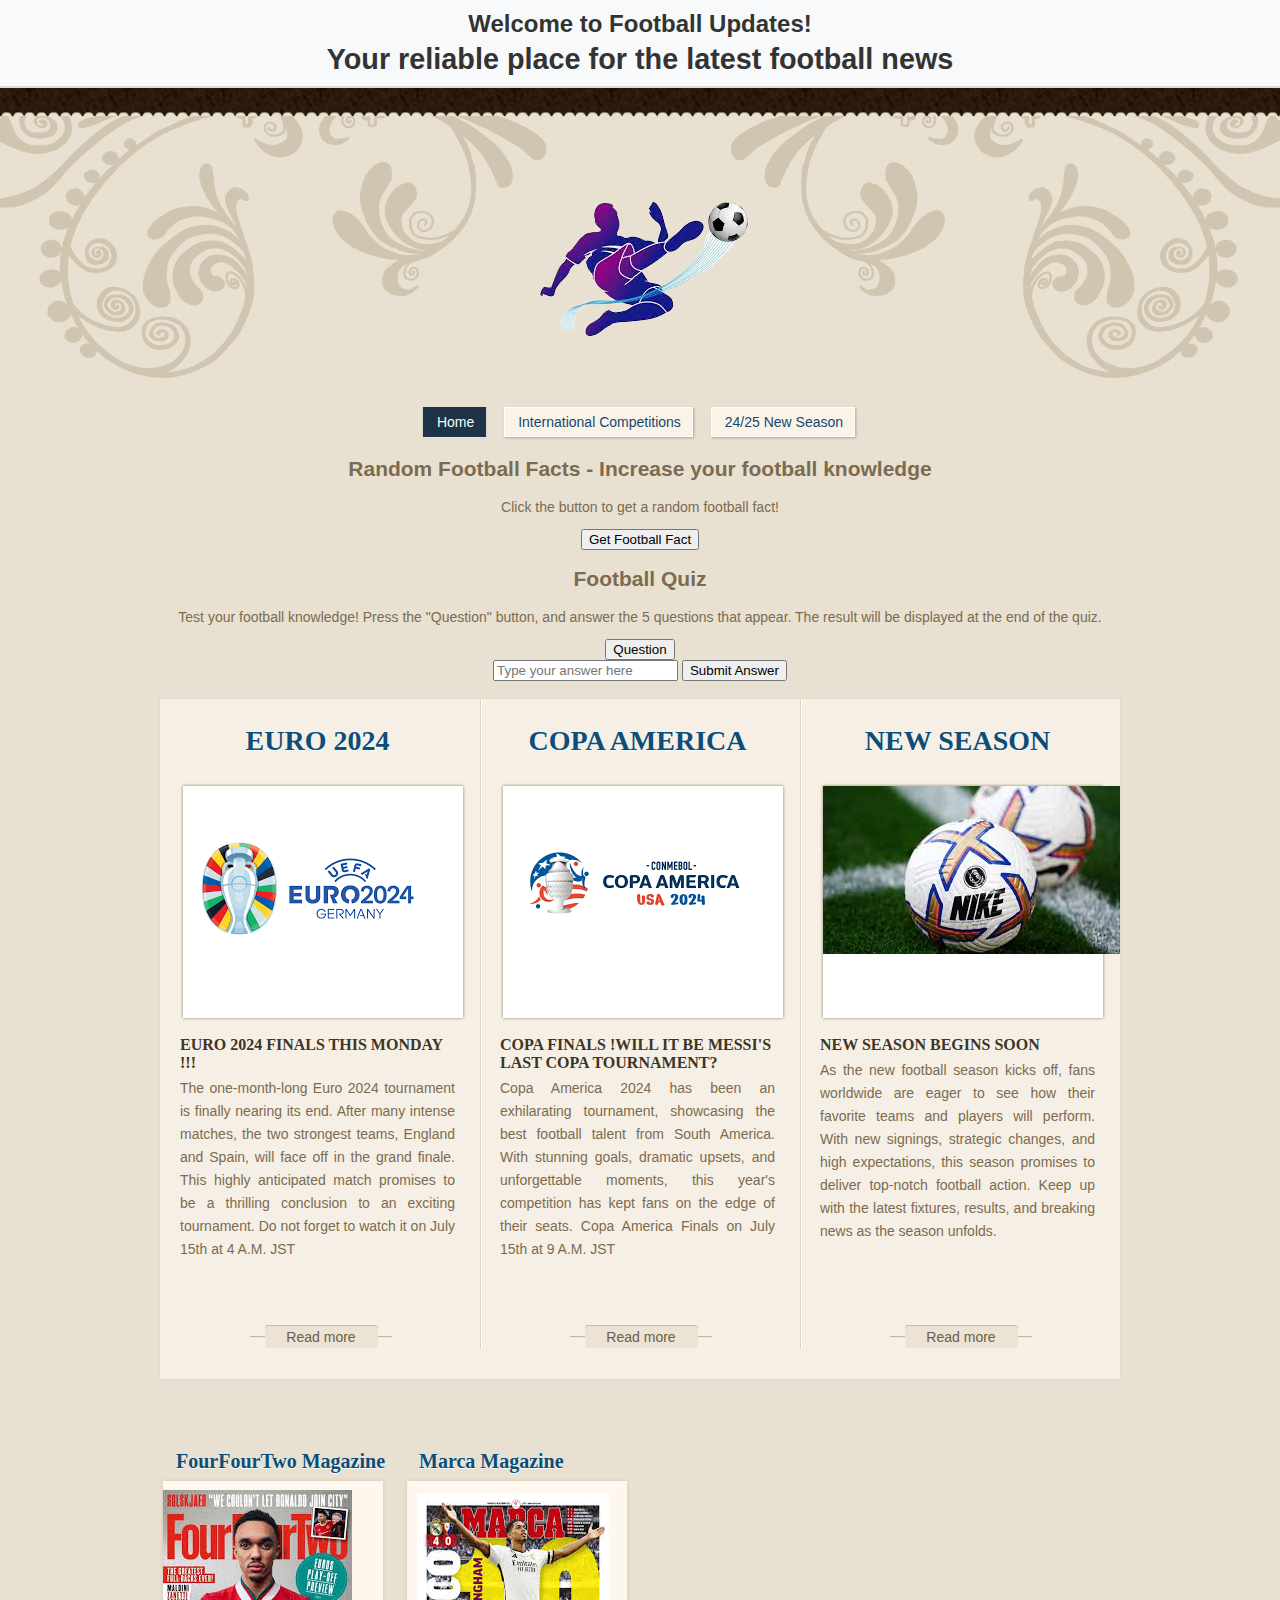
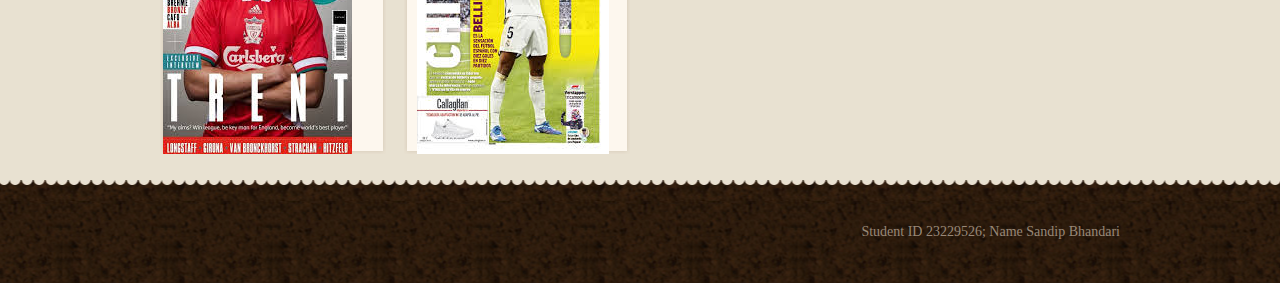
<file: index.html>
<!DOCTYPE html>
<html>
<head>
    <meta charset="UTF-8" />
    <title>Football Updates</title>
    <link rel="stylesheet" type="text/css" href="css/style.css" />
    <style>
        /* Add this CSS to style the welcome banner */
        #welcome-banner {
            background-color: #f8f9fa;
            color: #333;
            text-align: center;
            padding: 10px 0;
            font-size: 24px;
            font-weight: bold;
            border-bottom: 2px solid #ddd;
        }
    </style>
</head>
<body>
    <div id="welcome-banner">
        Welcome to Football Updates!
        <p> Your reliable place for the latest football news</p>
    </div>
    <div id="page">
        <div id="header">
            <div>
                <a href="index.html"><img src="images/Unknown Background Removed.png" alt="Logo" /></a>
            </div>
            <ul>
                <li class="current"><a href="index.html"><span>Home</span></a></li>
                <li><a href="international.html"><span>International Competitions</span></a></li>
                <li><a href="season.html"><span>24/25 New Season</span></a></li>
            </ul>
        </div>
        <div id="interactive-feature" align="center">
            <h2>Random Football Facts - Increase your football knowledge</h2>
            <p id="football-fact">Click the button to get a random football fact!</p>
            <button onclick="displayRandomFact()">Get Football Fact</button>
        </div>
        <div id="quiz-section" align="center">
            <h2>Football Quiz</h2>
            <div id="quiz-container">
                <p>Test your football knowledge! Press the "Question" button, and answer the 5 questions that appear. The result will be displayed at the end of the quiz.</p>
                <button onclick="displayQuestion()">Question</button>
                <div id="question-container"></div>
                <input type="text" id="answer-input" placeholder="Type your answer here">
                <button onclick="checkAnswer()">Submit Answer</button>
            </div>
            <div id="result-container"></div>
            <div id="feedback-container"></div>
        </div>
        <div id="body">
            <ul>
                <li>
                    <h1><a href="international.html">EURO 2024</a></h1>
                    <div>
                        <a href="international.html"><img src="images/Euro.png" alt="Image"/></a>
                    </div>
                    <span>Euro 2024 Finals this Monday !!!</span>
                    <p>The one-month-long Euro 2024 tournament is finally nearing its end. After many intense matches, the two strongest teams, England and Spain, will face off in the grand finale. This highly anticipated match promises to be a thrilling conclusion to an exciting tournament. Do not forget to watch it on July 15th at 4 A.M. JST</p>
                    <a href="international.html" class="readmore">Read more</a>
                </li>
                <li>
                    <h1><a href="international.html">Copa America</a></h1>
                    <div>
                        <a href="international.html"><img src="images/Copa.png" alt="Image" /></a>
                    </div>
                    <span>Copa Finals !Will it be Messi's last Copa tournament?</span>
                    <p>Copa America 2024 has been an exhilarating tournament, showcasing the best football talent from South America. With stunning goals, dramatic upsets, and unforgettable moments, this year's competition has kept fans on the edge of their seats. Copa America Finals on July 15th at 9 A.M. JST<p>
                    <a href="international.html" class="readmore">Read more</a>
                </li>
                <li>
                    <h1><a href="season.html">New Season</a></h1>
                    <div>
                        <a href="season.html"><img src="images/NewSeason.jpeg" alt="Image" /></a>
                    </div>
                    <span>New Season begins soon</span>
                    <p>As the new football season kicks off, fans worldwide are eager to see how their favorite teams and players will perform. With new signings, strategic changes, and high expectations, this season promises to deliver top-notch football action. Keep up with the latest fixtures, results, and breaking news as the season unfolds.</p>
                    <a href="season.html" class="readmore">Read more</a>
                </li>
            </ul>
        </div>
        <div id="footer">
            <div id="footer">
                <ul>
                    <li>
                        <h3 a href="https://www.fourfourtwo.com" align="center">FourFourTwo Magazine</h3>
                        <div id="magazine">
                            <a href="https://www.fourfourtwo.com"><img src="images/magazine.jpeg" alt="Image" /></a>
                        </div>
                    </li>
                    <li>
                        <h3>Marca Magazine</h3>
                        <div id="gallery">
                            <a href="https://www.marca.com/en/football.html"><img src="images/marca.jpeg" alt="Image" /></a>
                        </div>
                    </li>
                </ul>
            <div>
                <p class="footnote">Student ID 23229526; Name Sandip Bhandari</p>
            </div>
        </div>
    </div>
    <script>
        const facts = [
            "The highest-scoring game in World Cup history was Austria's 7-5 victory over Switzerland in 1954.",
            "The fastest goal in World Cup history was scored by Hakan Şükür of Turkey in 2002, just 11 seconds into the match.",
            "The only player to win three World Cups is Pelé, with Brazil in 1958, 1962, and 1970.",
            "The first World Cup was held in Uruguay in 1930, and the host nation won the tournament.",
            "Lionel Messi has won the most Ballon d'Or awards, with 7 to his name."
        ];

        function displayRandomFact() {
            const randomIndex = Math.floor(Math.random() * facts.length);
            const factElement = document.getElementById('football-fact');
            factElement.textContent = facts[randomIndex];
        }

        const questions = [
            { question: "Which country has won the most World Cups?", answer: "Brazil" },
            { question: "Who is known as the 'King of Football'?", answer: "Pelé" },
            { question: "Which player has won the most Ballon d'Or awards?", answer: "Lionel Messi" },
            { question: "Which country hosted the first World Cup?", answer: "Uruguay" },
            { question: "Which player scored the 'Hand of God' goal?", answer: "Diego Maradona" }
        ];

        let currentQuestionIndex = 0;
        let score = 0;

        function displayQuestion() {
            if (currentQuestionIndex < questions.length) {
                const questionContainer = document.getElementById('question-container');
                questionContainer.textContent = questions[currentQuestionIndex].question;
                const feedbackContainer = document.getElementById('feedback-container');
                feedbackContainer.textContent = ''; // Clear previous feedback
            } else {
                displayResult();
            }
        }

        function checkAnswer() {
            const userAnswer = document.getElementById('answer-input').value.trim().toLowerCase();
            const correctAnswer = questions[currentQuestionIndex].answer.toLowerCase();

            // Split the correct answer into parts
            const answerParts = correctAnswer.split(' ');

            // Check if the user answer matches any part of the correct answer
            const isCorrect = answerParts.some(part => userAnswer === part);

            const feedbackContainer = document.getElementById('feedback-container');
            if (isCorrect) {
                score++;
                feedbackContainer.textContent = "Correct!";
            } else {
                feedbackContainer.textContent = "Wrong!";
            }

            currentQuestionIndex++;
            document.getElementById('answer-input').value = '';
            displayQuestion();
        }

        function displayResult() {
            const resultContainer = document.getElementById('result-container');
            resultContainer.textContent = `Your score is ${score} out of ${questions.length}.`;
        }
    </script>
</body>
</html>
</file>
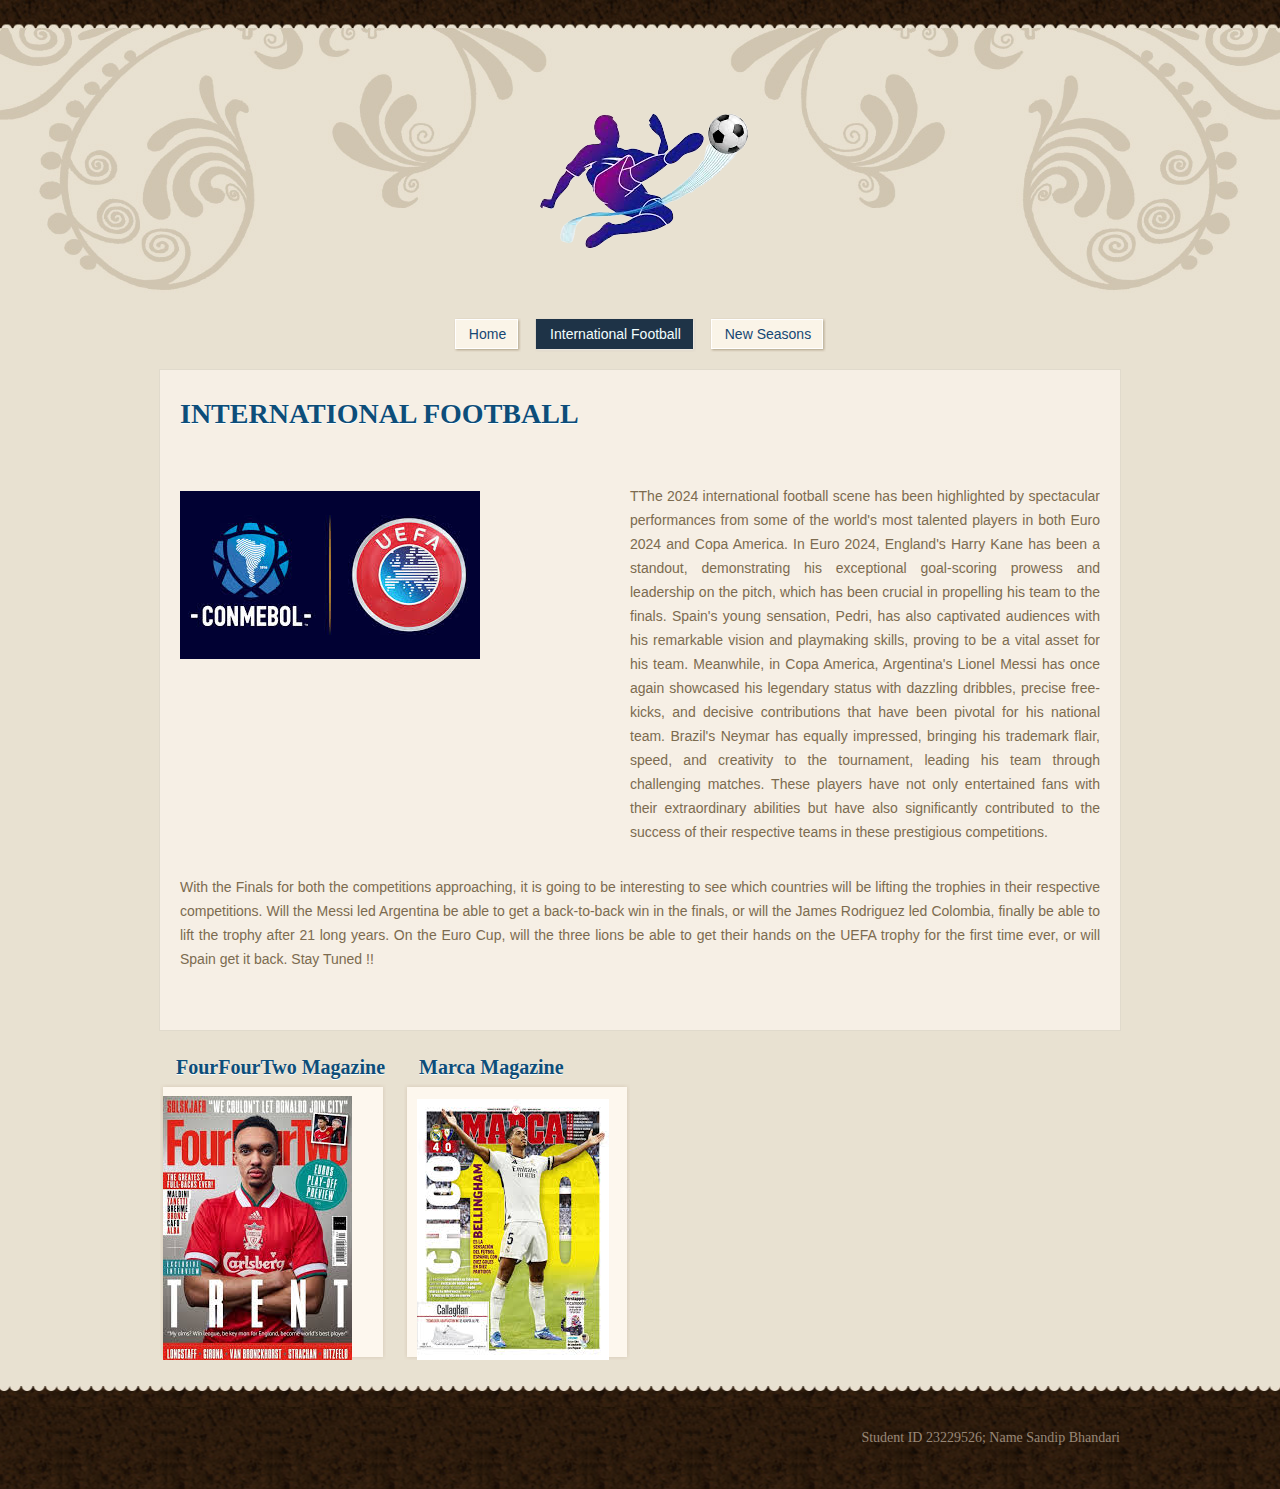
<file: international.html>
<!DOCTYPE html>
<!-- Website template by freewebsitetemplates.com -->
<html>
<head>
	<meta charset="UTF-8" />
	<title>Football Updates</title>
	<link rel="stylesheet" type="text/css" href="css/style.css" />
	<!--[if IE 7]>
		<link rel="stylesheet" type="text/css" href="css/ie7.css" />
	<![endif]-->
</head>
<body>
	<div id="page">
		<div id="header">
			<div>
				<a href="index.html"><img src="images/Unknown Background Removed.png" alt="Logo" /></a>
			</div>
			<ul>
				<li><a href="index.html"><span>Home</span></a></li>
				<li class="current"><a href="international.html"><span>International Football</span></a></li>
				<li><a href="season.html"><span>New Seasons</span></a></li>
			</ul>
		</div>
		<div class="body">
			<h2>International Football</h2>
			<span></span>
			<div>
				<a href="index.html"><img src="images/UEFA.jpeg" alt="Image" /></a>
				<p>TThe 2024 international football scene has been highlighted by spectacular performances from some of the world's most talented players in both Euro 2024 and Copa America. In Euro 2024, England's Harry Kane has been a standout, demonstrating his exceptional goal-scoring prowess and leadership on the pitch, which has been crucial in propelling his team to the finals. Spain's young sensation, Pedri, has also captivated audiences with his remarkable vision and playmaking skills, proving to be a vital asset for his team. Meanwhile, in Copa America, Argentina's Lionel Messi has once again showcased his legendary status with dazzling dribbles, precise free-kicks, and decisive contributions that have been pivotal for his national team. Brazil's Neymar has equally impressed, bringing his trademark flair, speed, and creativity to the tournament, leading his team through challenging matches. These players have not only entertained fans with their extraordinary abilities but have also significantly contributed to the success of their respective teams in these prestigious competitions.</p>
			</div>
			<p>With the Finals for both the competitions approaching, it is going to be interesting to see which countries will be lifting the trophies in their respective competitions. Will the Messi led Argentina be able to get a back-to-back win in the finals, or will the James Rodriguez led Colombia, finally be able to lift the trophy after 21 long years. On the Euro Cup, will the three lions be able to get their hands on the UEFA trophy for the first time ever, or will Spain get it back. Stay Tuned !!</p>
		</div>
		<div id="footer">
			<ul>
				<li>
					<h3 align="center">FourFourTwo Magazine</h3>
					<div id="magazine">
                        <a href="https://www.fourfourtwo.com"><img src="images/magazine.jpeg" alt="Image" /></a>
                    </div>
				</li>
				<li>
					<h3>Marca Magazine</h3>
					<div id="gallery">
						<a href="https://www.marca.com/en/football.html"><img src="images/marca.jpeg" alt="Image" /></a>
					</div>
				</li>
			</ul>
			<div>
				<p class="footnote">Student ID 23229526; Name Sandip Bhandari</p>
            </div>
		</div>
	</div>
</body>
</html>
</file>
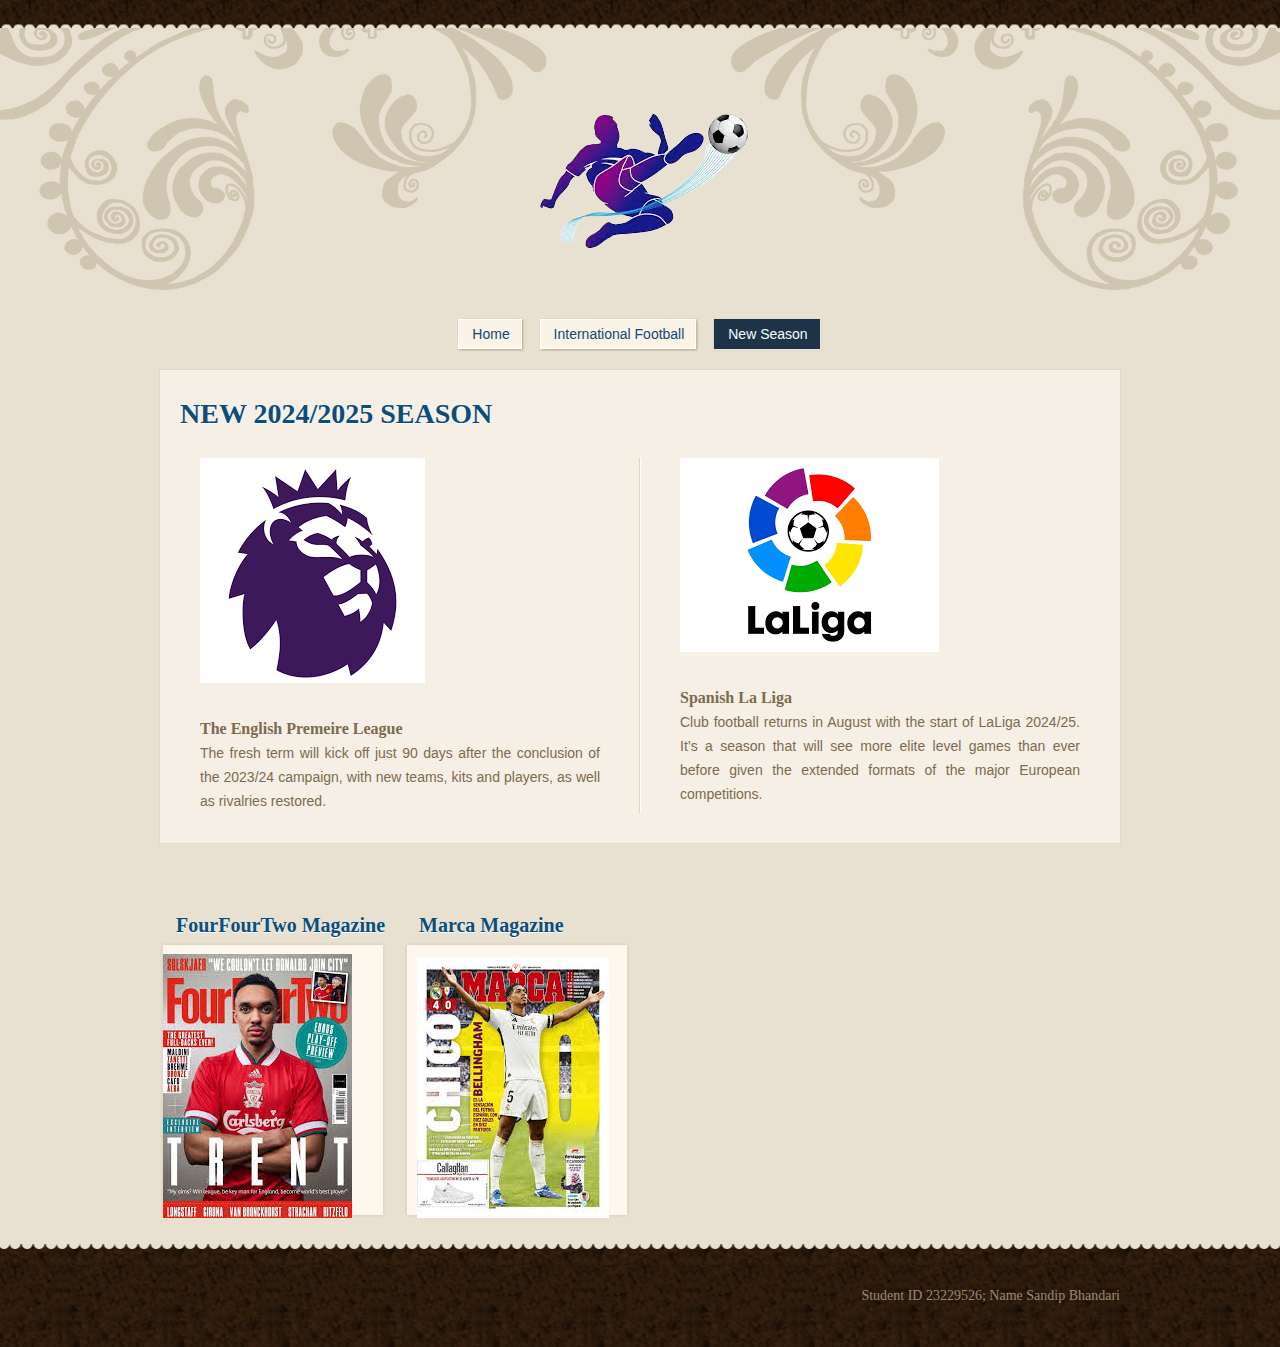
<file: season.html>
<!DOCTYPE html>
<!-- Website template by freewebsitetemplates.com -->
<html>
<head>
	<meta charset="UTF-8" />
	<title>Football Updates</title>
	<link rel="stylesheet" type="text/css" href="css/style.css" />
	<!--[if IE 7]>
		<link rel="stylesheet" type="text/css" href="css/ie7.css" />
	<![endif]-->
</head>
<body>
	<div id="page">
		<div id="header">
			<div>
				<a href="index.html"><img src="images/Unknown Background Removed.png" alt="Logo" /></a>
			</div>
			<ul>
				<li><a href="index.html"><span>Home</span></a></li>
				<li><a href="international.html"><span>International Football</span></a></li>
				<li class="current"><a href="season.html"><span>New Season</span></a></li>
			</ul>
		</div>
		<div class="body">
			<h2>New 2024/2025 Season</h2>
			<ul>
				<li>
					<a href="index.html"><img src="images/premiere.png" alt="Image" /></a>
					<span>The English Premeire League</span>
					<p>The fresh term will kick off just 90 days after the conclusion of the 2023/24 campaign, with new teams, kits and players, as well as rivalries restored.</p>
				</li>
				<li>
					<a href="index.html"><img src="images/laliga.png" alt="Image" /></a>
					<span>Spanish La Liga</span>
					<p>Club football returns in August with the start of LaLiga 2024/25. It’s a season that will see more elite level games than ever before given the extended formats of the major European competitions. </p>
			    </li>
			</ul>
		</div>
		<div id="footer">
			<div id="footer">
				<ul>
					<li>
						<h3 align="center">FourFourTwo Magazine</h3>
						<div id="magazine">
							<a href="https://www.fourfourtwo.com"><img src="images/magazine.jpeg" alt="Image" /></a>
						</div>
					</li>
					<li>
						<h3>Marca Magazine</h3>
						<div id="gallery">
							<a href="https://www.marca.com/en/football.html"><img src="images/marca.jpeg" alt="Image" /></a>
						</div>
					</li>
				</ul>
			<div>
				<p class="footnote">Student ID 23229526; Name Sandip Bhandari</p>
            </div>
		</div>
	</div>
</body>
</html>
</file>
<file: css/style.css>
/* Website template by freewebsitetemplates.com */

body {
	background: #e8e1d1;
	color: #7c6b4f;
	font-family: Arial, Helvetica, sans-serif;
	font-size: 14px;
	margin: 0;
	min-width: 960px;
	padding: 0;
}

a {
	outline: 0;
}

img {
	border: none;
}

p a {
	color: #706758;
}

p a:hover,
#body ul li a.readmore:hover,
#footer ul li div a.viewall:hover,
div.body span a:hover {
	color: #3e3524;
}

#page {	
	background: url(../images/bg-body.jpg) repeat-x center top;
	overflow: hidden;
	width: 100%;
}

#header {
	margin: 0 auto;
	width: 960px;
}

#header div {
	margin: 65px 0 0;
	text-align: center;
}

#header div a {
	display: block;
	margin: 0 auto;
	width: 320px;
}

#header ul {
	list-style: none;
	margin: 25px 0 0;
	overflow: hidden;
	padding: 0;
	text-align: center;
}

#header ul li {
	display: inline-block;
	height: 34px;
	margin: 0 5px;
}

#header ul li a {
	background: url(../images/bg-menu-right.gif) no-repeat right top;
	color: #164773;
	display: block;
	font-size: 14px;
	line-height: 32px;
	text-align: center;
	text-decoration: none;
}

#header ul li a span {
	background: url(../images/bg-menu-left.gif) no-repeat left top;
	cursor: pointer;
	display: block;
	height: 34px;
	padding: 0 15px;
}

#header ul li.current a,
#header ul li a:hover {
	background: url(../images/bg-menu-selected-right.gif) no-repeat right top;
	color: #f2ffff;
}

#header ul li.current a span,
#header ul li a:hover span {
	background: url(../images/bg-menu-selected-left.gif) no-repeat left top;
}

#body,
div.body {
	background: #f6efe5;
	border: 1px solid #e0dacc;
	margin: 17px auto 25px;
	overflow: hidden;
	padding: 0 0 30px;
	width: 960px;
}

#body ul {
	list-style: none;
	margin: 0;
	overflow: hidden;
	padding: 0;
}

#body ul li {
	background: url(../images/border-vertical.gif) repeat-y;
	float: left;
	height: 650px;
	padding: 0 25px 0 20px;
	position: relative;
	width: 275px;
}

#body ul li:first-child {
	background: none;
}

#body ul li h1 {
	font-family: Times New Roman, Times, serif;
	font-size: 28px;
	line-height: 28px;
	margin: 0;
	padding: 28px 0;
}

#body ul li h1 a {
	color: #0d4d79;
	display: block;
	text-align: center;
	text-decoration: none;
	text-transform: uppercase;
	text-shadow: 0 1px #f8ffff;
}

#body ul li h1 a:hover {
	color: #1c3345;
}

#body ul li div {
	background: url(../images/frame.gif) no-repeat;
	height: 238px;
	margin: 0 0 15px;
	width: 286px;
}

#body ul li a img  {	
	display: block;	
	padding: 3px;
}

#body ul li span {
	color: #3e3524;
	display: block;
	font-size: 16px;
	font-family: Times New Roman, Times, serif;
	font-weight: bold;
	padding: 0 0 5px;
	text-transform: uppercase;
}

#body ul li p {
	line-height: 23px;
	margin: 0;
	padding: 0;
	text-align: justify;
}

#body ul li a.readmore {
	background: url(../images/bg-readmore.gif) no-repeat;
	color: #69614a;
	display: block;
	height: 24px;
	line-height: 24px;
	position: absolute;
	left: 90px;
	bottom: 0;
	text-decoration: none;
	text-align: center;
	width: 142px;
}

div.body {
	padding: 30px 20px;
	width: 920px;
}

div.body h2 {
	color: #0D4D79;
	display: block;
	font-family: Times New Roman,Times,serif;
    font-size: 28px;
    line-height: 28px;
    margin: 0;
    padding: 0 0 30px;
	text-shadow: 0 1px #F8FFFF;
    text-transform: uppercase;
}

div.body span,
div.body h3 {
	display: block;
	font-family: Times New Roman,Times,serif;
	font-size: 16px;
	font-weight: bold;
	line-height: 24px;
	margin: 0;
}

div.body span a,
div.body h3 a {
	color: #706758;
	text-decoration: none;
}

div.body span a:hover {
	text-decoration: underline;
}

div.body span b {
	font-weight: normal;
	text-transform: uppercase;
}

div.body div {
	margin: 0 0 31px;
	overflow: hidden;
}

div.body div#blog {
	margin: -30px 0 0;
}

div.body div#blog div.article {
	background: url(../images/border-vertical.gif) repeat-y right top;
	float: left;
	padding: 30px 30px 0 0;
	width: 650px;
}

div.body div#blog div.article p {
	float: none;
	margin: 0;
	width: auto;
}

div.body div#blog div.sidebar {
	float: right;
	padding: 55px 0 0;
	width: 215px;
} 

div.body div#blog div.sidebar h2 {
	color: #7C6B4F;
	font-size: 16px;
	padding: 30px 0 0;
	text-shadow: none;
}
 
div.body div#blog div.sidebar ul {
	background: none;
	list-style: disc outside;
	overflow: visible;
}

div.body div#blog div.sidebar ul li {
	float: none;
	line-height: 24px;
}

div.body div#blog div.sidebar ul li:first-child  {
	float: none;
}

div.body div#blog div.sidebar ul li a {
	color: #7C6B4F;
	text-decoration: none;
}

div.body div#blog div.sidebar ul li a:hover {
	text-decoration: underline;
}

div.body div img {
	float: left;
	margin: 33px 0 0;
}

div.body div p {
	float: right;
	line-height: 24px;
	margin: 26px 0 0;
	padding: 0;
	text-align: justify;
	width: 470px;
}

div.body p {
	line-height: 24px;
	margin: 0 0 29px;
	text-align: justify;
}

div.body table tr td{
	padding: 0 40px 5px 0;
}

div.body ul {
	background: url(../images/border-vertical.gif) repeat-y center top;
	list-style: none;
	margin: 0;
	overflow: hidden;
	padding: 0;
}

div.body ul li {
	float: right;
	margin: 0 20px;
	width: 400px;
}

div.body ul li:first-child {
	float: left;
}

div.body ul li img {
	margin: 0 0 31px;
}

div.body ul li p {
	margin: 0;
}

div.body ul li span {
	line-height: 24px;
}

div.body ul li ul {
	background: none;
	list-style: disc outside;
	margin: 0;
	padding: 0 0 30px 15px;
}

div.body ul li ul li {
	float: none;
	margin: 0;
	padding: 0 0 0 5px;
	width: auto;
}

div.body ul li ul li:first-child {
	float: none;
}

#footer {
	background: url(../images/bg-footer.jpg) repeat-x center bottom;
	height: 433px;
}

#footer ul {
	list-style: none;
	margin: 0 auto 25px;
	overflow: hidden;
	padding: 0;
	width: 960px;
}

#footer ul li {
	float: left;
	margin: 0 0 0 18px;
	width: 226px;
}

#footer ul li:first-child {
	margin: 0;
}

#footer ul li h3 {
	color: #0D4D79;
	font-family: Times New Roman,Times,serif;
	font-size: 20px;
	margin: 0 0 5px;
	text-indent: 15px;
	text-shadow: 0 1px #F8FFFF;
}

#footer ul li div {
	background: url(../images/bg-footer-item.gif) no-repeat;
	height: 266px;
	margin: 0;
	padding: 10px 0 0;
	position: relative;
	width: 226px;
}

#footer ul li div#magazine img {
	margin: 2px 0 0 3px;
}

#footer ul li div#gallery img {
	margin: 5px 13px;
}

#footer ul li div p,
#footer ul li div b,
#footer ul li div span {
	font-family: Arial, Helvetica, sans-serif;
	line-height: 24px;
	margin: 0;
	padding: 0 13px;
}

#footer ul li div a {
	display: block;
}

#footer ul li div span {
	font-size: 12px;
}

#footer ul li div a.viewall {
	color: #a29c8e;
	display: block;
	font-size: 12px;
	padding: 0 13px 10px;
	position: absolute;
	bottom: 0;
	right: 0;
	text-decoration: none;
	text-align: right;
}

#footer ul li div b {
	display: block;
}

#footer div {
	margin: 70px auto 0;
	overflow: hidden;
	width: 960px;
}

#footer div p {
	font-family: Times New Roman, Times, serif;
	margin: 0;
}

#footer div p a {
	color: #988878;
	text-decoration: none;
}

#footer div p a:hover {
	color: #988878;
	text-decoration: underline;
}

#footer div p.connect {
	float: left;
	color: #988878;
}

#footer div p.footnote {
	float: right;
	color: #988878;
}

#welcome-banner {
    background-color: #4CAF50; /* Green background */
    color: white; /* White text */
    text-align: center; /* Centered text */
    padding: 20px 0; /* Padding for top and bottom */
    font-family: Arial, sans-serif; /* Font family */
}

#welcome-banner h1 {
    margin: 0; /* Remove default margin */
    font-size: 2em; /* Font size for heading */
}

#welcome-banner p {
    margin: 5px 0 0; /* Adjust margin for paragraph */
    font-size: 1.2em; /* Font size for paragraph */
}
</file>
<file: css/ie7.css>
/* Website template by freewebsitetemplates.com */

#header ul li {
	display: inline;
}

#header ul li a, 
#header ul li a span,
#header ul li a:hover,
#header ul li a:hover span {
	display: inline-block;
}
</file>
